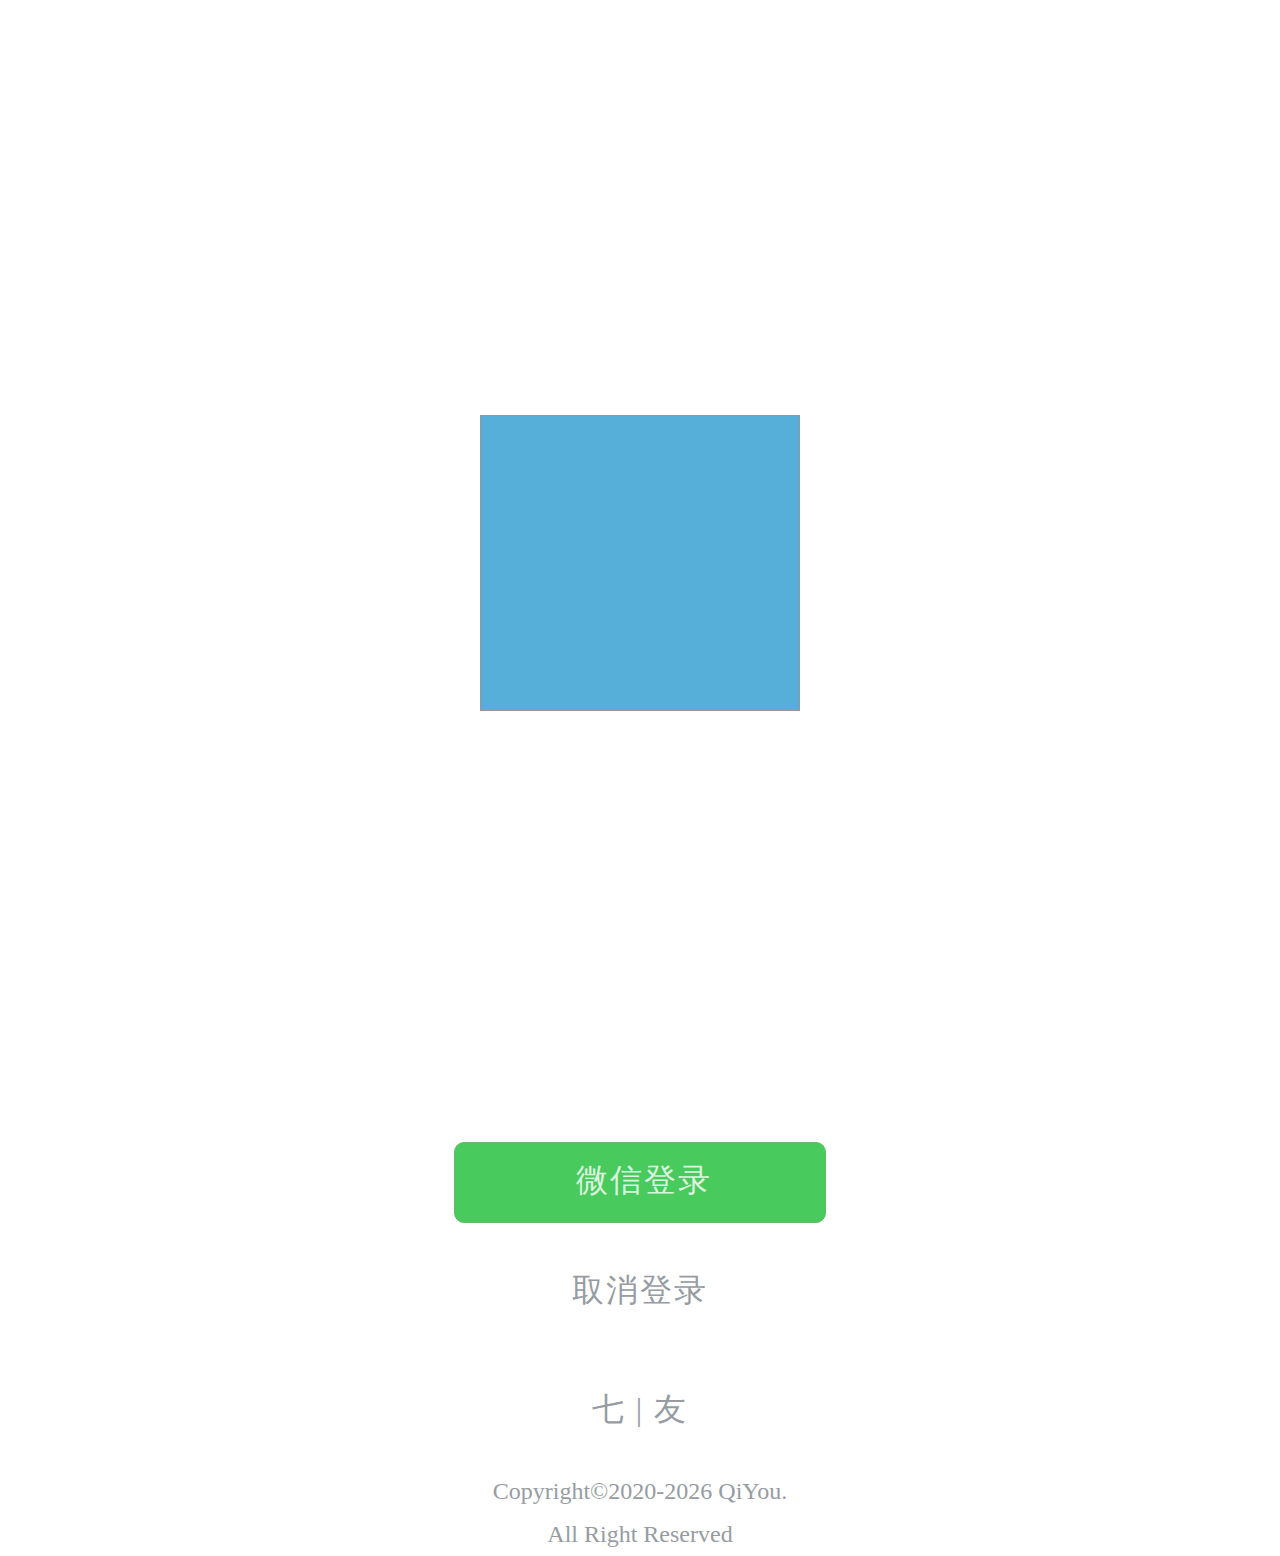
<file: 4-xiexinshan0301-0601/page1/board.html>
<!DOCTYPE html>
<html lang="en">

<head>
    <meta charset="UTF-8">
    <meta http-equiv="X-UA-Compatible" content="IE=edge">
    <meta name="viewport" content="width=device-width, initial-scale=1.0">
    <title>登录授权</title>
    <link rel="stylesheet" href="board.css">
</head>

<body>
    <div class="blueHead"></div>
    <div class="weiDeng"><a href="#">微信登录</a></div>
    <div class="noWeideng"> <a href="#">取消登录</a> </div>
    <div class="qiYou"> 七 | 友 </div>
    <div class="text"> Copyright©2020-2026 QiYou. </div>
    <div class="textmin">All Right Reserved </div>
</body>

</html>
</file>
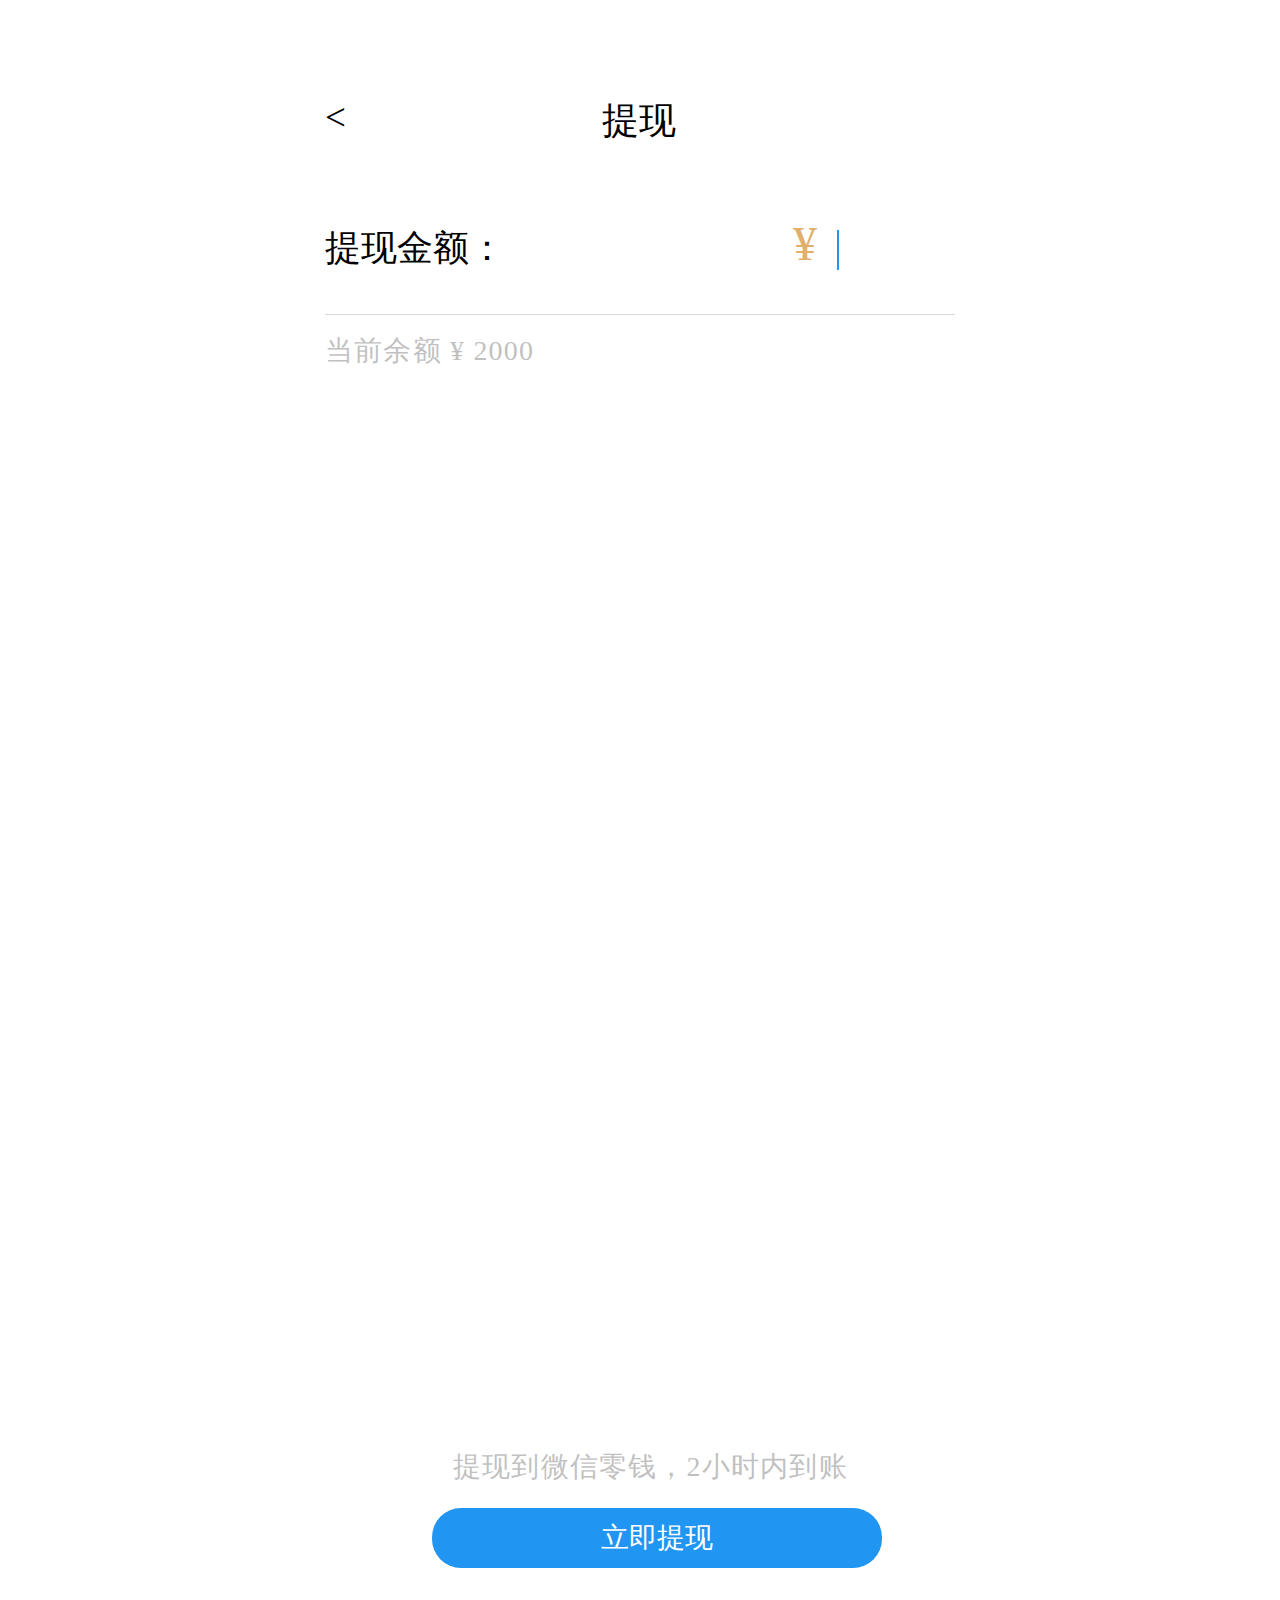
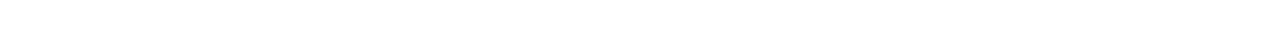
<file: 4-xiexinshan0301-0601/page2/withdraw.html>
<!DOCTYPE html>
<html lang="en">

<head>
    <meta charset="UTF-8">
    <meta http-equiv="X-UA-Compatible" content="IE=edge">
    <meta name="viewport" content="width=device-width, initial-scale=1.0">
    <title>提现</title>
    <link rel="stylesheet" href="withdraw.css">
</head>

<body>
    <div class="phone">
        <div class="header">
            <div class="right">
                <</div>
                    <div class="with">提现</div>
            </div>
            <div class="tijin">提现金额：</div>
            <div class="yang">¥ </div>
            <div class="shuru"></div>
            <div class="hhhh">当前余额 ¥ 2000</div>
            <div class="two">提现到微信零钱，2小时内到账</div>
            <div class="fast">立即提现</div>
            <div class="xian"></div>
        </div>

</body>

</html>
</file>
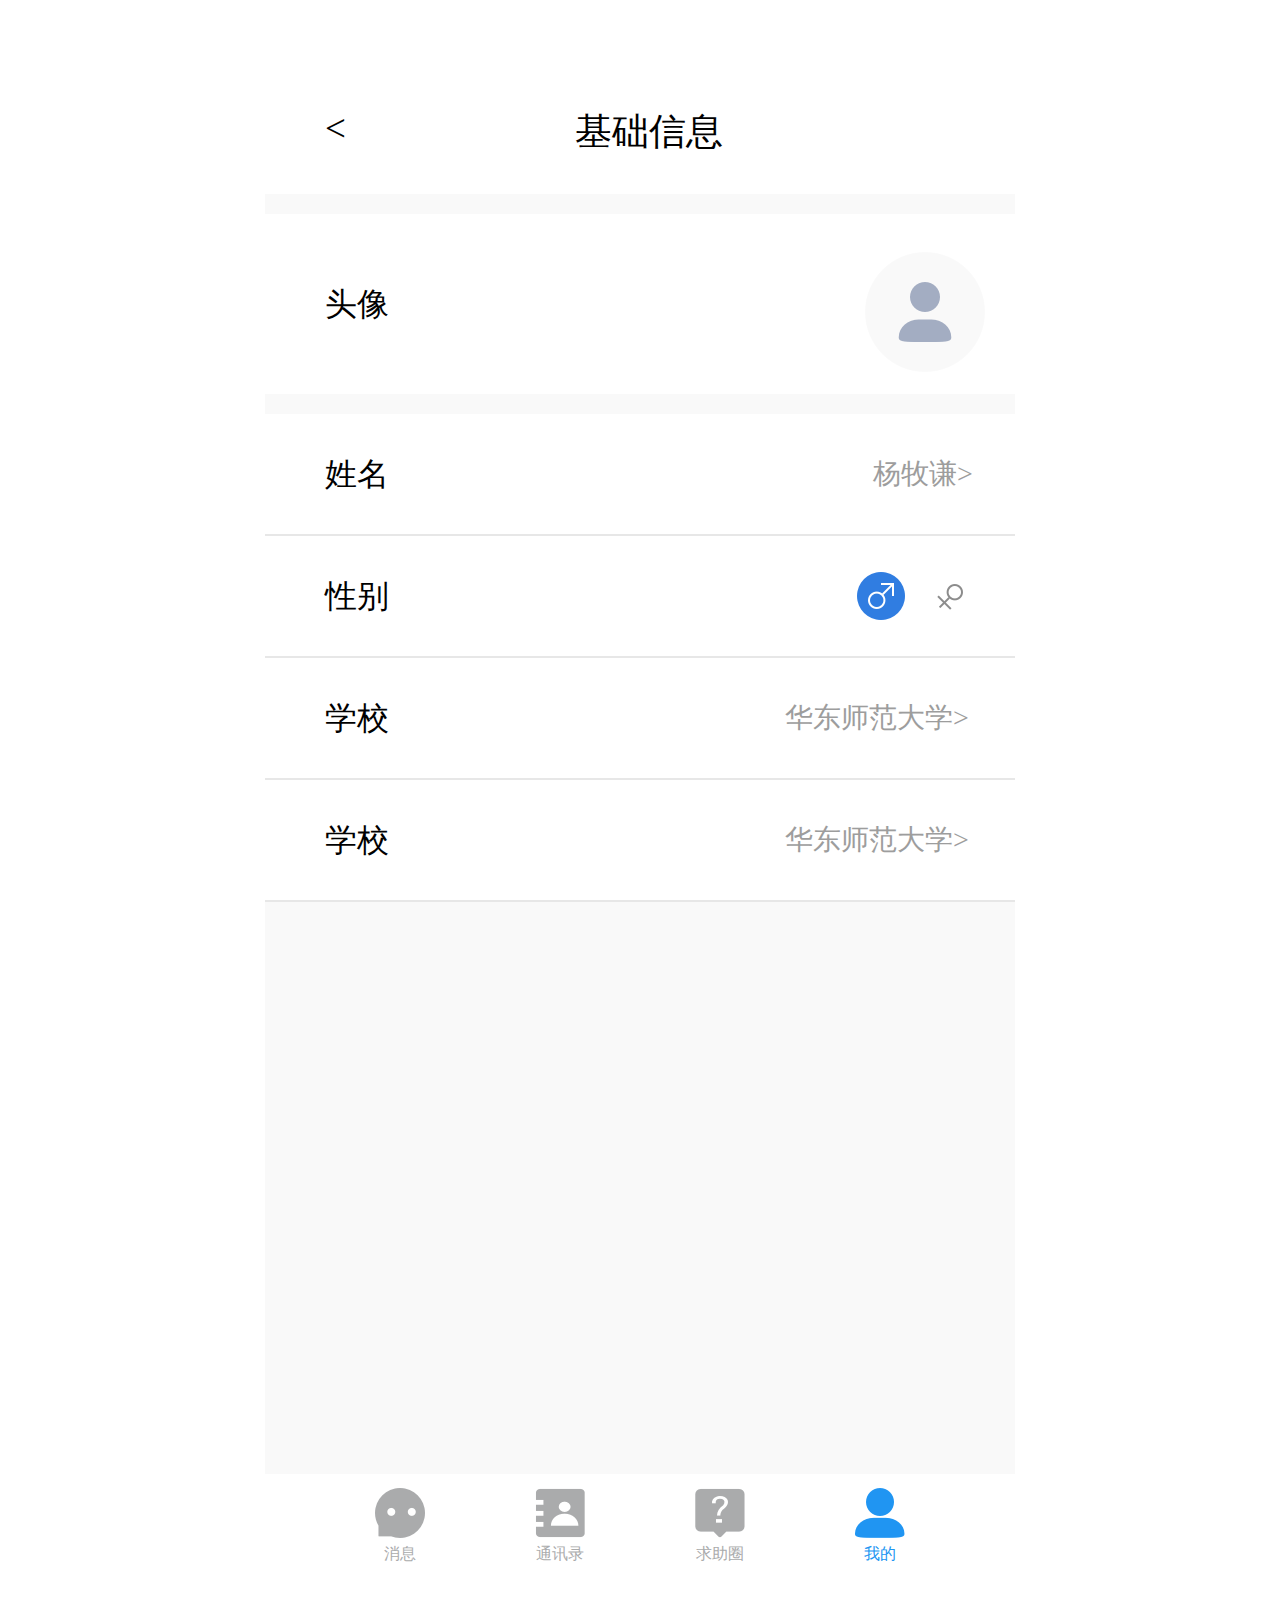
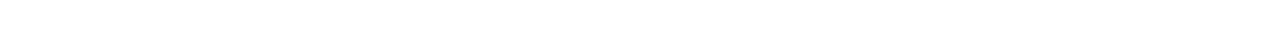
<file: 4-xiexinshan0301-0601/page3/information.html>
<!DOCTYPE html>
<html lang="en">

<head>
    <meta charset="UTF-8">
    <meta http-equiv="X-UA-Compatible" content="IE=edge">
    <meta name="viewport" content="width=device-width, initial-scale=1.0">
    <title>补充信息</title>
    <link rel="stylesheet" href="information.css">
</head>

<body>
    <div class="phone">
        <div class="header">
            <div class="right">
                <</div>
                    <div class="with">基础信息</div>
            </div>
            <div class="touxiang">头像
                <div class="touxiangkuang">
                    <img src="img/touxiang.png" alt="">
                </div>
            </div>
            <div class="xinxi">姓名
                <a class="yang" href="#">杨牧谦></a>
            </div>
            <div class="xinxi">性别
                <img class="imgx" src="img/编组 4@1x.png" alt="#">
                <img class="imgy" src="img/编组@1x.png" alt="#">
            </div>
            <div class="xinxi">学校
                <a class="hua" href="#">华东师范大学></a>
            </div>
            <div class="xinxi">学校
                <a class="hua" href="#">华东师范大学></a>
            </div>
            <div class="bottom ">
                <div><img src="img/形状.png" alt="#"> 消息</div>
                <div><img src="img/通讯录.png" alt="#"> 通讯录</div>
                <div><img src="img/求助圈.png" alt="#"> 求助圈</div>
                <div class="me"><img src="img/我的_蓝色.png" alt="#"> 我的</div>
            </div>
        </div>
</body>

</html>
</file>
<file: 4-xiexinshan0301-0601/page1/board.css>
.blueHead {
    width: 318px;
    height: 294px;
    margin: 415px auto 431px;
    background: #56AFD9;
    border: 1px solid #979797;
}

.weiDeng {
    position: relative;
    height: 79px;
    width: 370px;
    background: #49CA5D;
    border: 1px solid #61BA68;
    border-radius: 10px;
    border-radius: 10px;
    margin: 0px auto 46px;
}

.weiDeng a {
    position: absolute;
    opacity: 0.8;
    font-family: PingFangSC-Medium;
    font-size: 32px;
    color: #FFFFFF;
    letter-spacing: 2px;
    left: 121px;
    top: 16px;
    text-decoration: none;
}

.noWeideng a {
    font-family: PingFangSC-Medium;
    font-size: 32px;
    color: #969CA2;
    letter-spacing: 2px;
    text-decoration: none;
    text-align: center;
}

.noWeideng {
    margin-top: 46px;
    text-align: center;
}

.qiYou {
    margin-top: 75px;
    font-family: PingFangSC-Medium;
    font-size: 32px;
    color: #969CA2;
    letter-spacing: 2px;
    text-align: center;
}

.text,
.textmin {
    margin-top: 46px;
    text-align: center;
    font-family: PingFangSC-Medium;
    font-size: 24px;
    color: #969CA2;
}

.text {
    margin-top: 46px;
}

.textmin {
    margin-top: 16px;
}
</file>
<file: 4-xiexinshan0301-0601/page2/withdraw.css>
.phone {
    position: relative;
    width: 750px;
    height: 1624px;
    margin: 0 auto;
}

.right {
    float: left;
    font-family: PingFangSC-Medium;
    font-size: 37px;
    color: #000000;
    letter-spacing: 0;
    margin-left: 60px;
}

.with {
    font-family: PingFangSC-Medium;
    font-size: 37px;
    color: #000000;
    letter-spacing: 0;
    margin-left: 337px;
}

.header {
    position: absolute;
    top: 88px;
}

.tijin {
    position: absolute;
    left: 60px;
    top: 216px;
    font-family: PingFangSC-Medium;
    font-size: 36px;
    color: #000000;
    letter-spacing: 0;
}

.yang {
    position: absolute;
    left: 528px;
    top: 208px;
    font-family: PingFangSC-Medium;
    font-size: 48px;
    color: #DFAF6B;
    letter-spacing: 0;
}

.shuru {
    position: absolute;
    left: 571.5px;
    top: 222px;
    height: 40px;
    width: 10px;
    border-left: 2px solid #2095F2;
}

.xian {
    top: 305.5px;
    left: 60px;
    background-color: #D8D8D8;
    height: 1px;
    width: 630px;
    position: absolute;
}

.hhhh {
    position: absolute;
    opacity: 0.3;
    font-family: PingFangSC-Regular;
    font-size: 28px;
    color: #333333;
    letter-spacing: 1.2px;
    line-height: 35px;
    top: 325px;
    left: 60px;
}

.two {
    position: absolute;
    opacity: 0.3;
    font-family: PingFangSC-Regular;
    font-size: 28px;
    color: #333333;
    letter-spacing: 1.2px;
    line-height: 35px;
    left: 188px;
    bottom: 148px;
}

.fast {
    bottom: 64px;
    left: 167px;
    height: 60px;
    width: 450px;
    position: absolute;
    background: #2095F2;
    border-radius: 29px;
    border-radius: 29px;
    font-family: PingFangSC-Medium;
    font-size: 28px;
    color: #FFFFFF;
    letter-spacing: 0;
    text-align: center;
    line-height: 60px;
}
</file>
<file: 4-xiexinshan0301-0601/page3/information.css>
.phone {
    position: relative;
    width: 750px;
    height: 1624px;
    margin: 0 auto;
    background-color: #f9f9f9;
    overflow: hidden;
}

.header {
    position: relative;
    height: 186px;
    width: 750px;
    background-color: white;
}

.right {
    position: absolute;
    font-family: PingFangSC-Medium;
    font-size: 37px;
    color: #000000;
    letter-spacing: 0;
    left: 60px;
    top: 99px;
}

.with {
    position: absolute;
    font-family: PingFangSC-Medium;
    font-size: 37px;
    color: #000000;
    letter-spacing: 0;
    left: 310px;
    top: 99px;
}

.touxiang {
    position: relative;
    height: 180px;
    width: 750px;
    margin-top: 20px;
    margin-bottom: 20px;
    background-color: white;
    line-height: 180px;
    padding-left: 60px;
    font-family: PingFangSC-Regular;
    font-size: 32px;
    color: #000000;
}

.touxiangkuang {
    position: absolute;
    left: 600px;
    top: 38px;
    width: 120px;
    height: 120px;
}

.xinxi {
    position: relative;
    height: 120px;
    width: 750px;
    border-bottom: 2px solid #e7e7e7;
    background-color: white;
    line-height: 120px;
    padding-left: 60px;
    font-family: PingFangSC-Regular;
    font-size: 32px;
    color: #000000;
}

.yang {
    position: absolute;
    font-family: PingFangSC-Regular;
    font-size: 28px;
    color: #9D9D9D;
    left: 608px;
    text-decoration: none;
}

.imgx {
    position: absolute;
    left: 592px;
    top: 36px;
}

.imgy {
    position: absolute;
    left: 672px;
    top: 48px;
}

.hua {
    position: absolute;
    font-family: PingFangSC-Regular;
    font-size: 28px;
    color: #9D9D9D;
    left: 520px;
    text-decoration: none;
}

.bottom {
    margin-top: 572px;
    height: 166px;
    width: 750px;
    background-color: white;
}

.bottom div {
    position: relative;
    float: left;
    width: 50px;
    height: 92px;
    margin-left: 110px;
    line-height: 160px;
    text-align: center;
    font-family: PingFangSC-Regular;
    font-size: 16px;
    color: #AAABAC;
}

.bottom div img {
    position: absolute;
    top: 14px;
    left: 0;
}

.me {
    color: #2095F2 !important;
}
</file>
